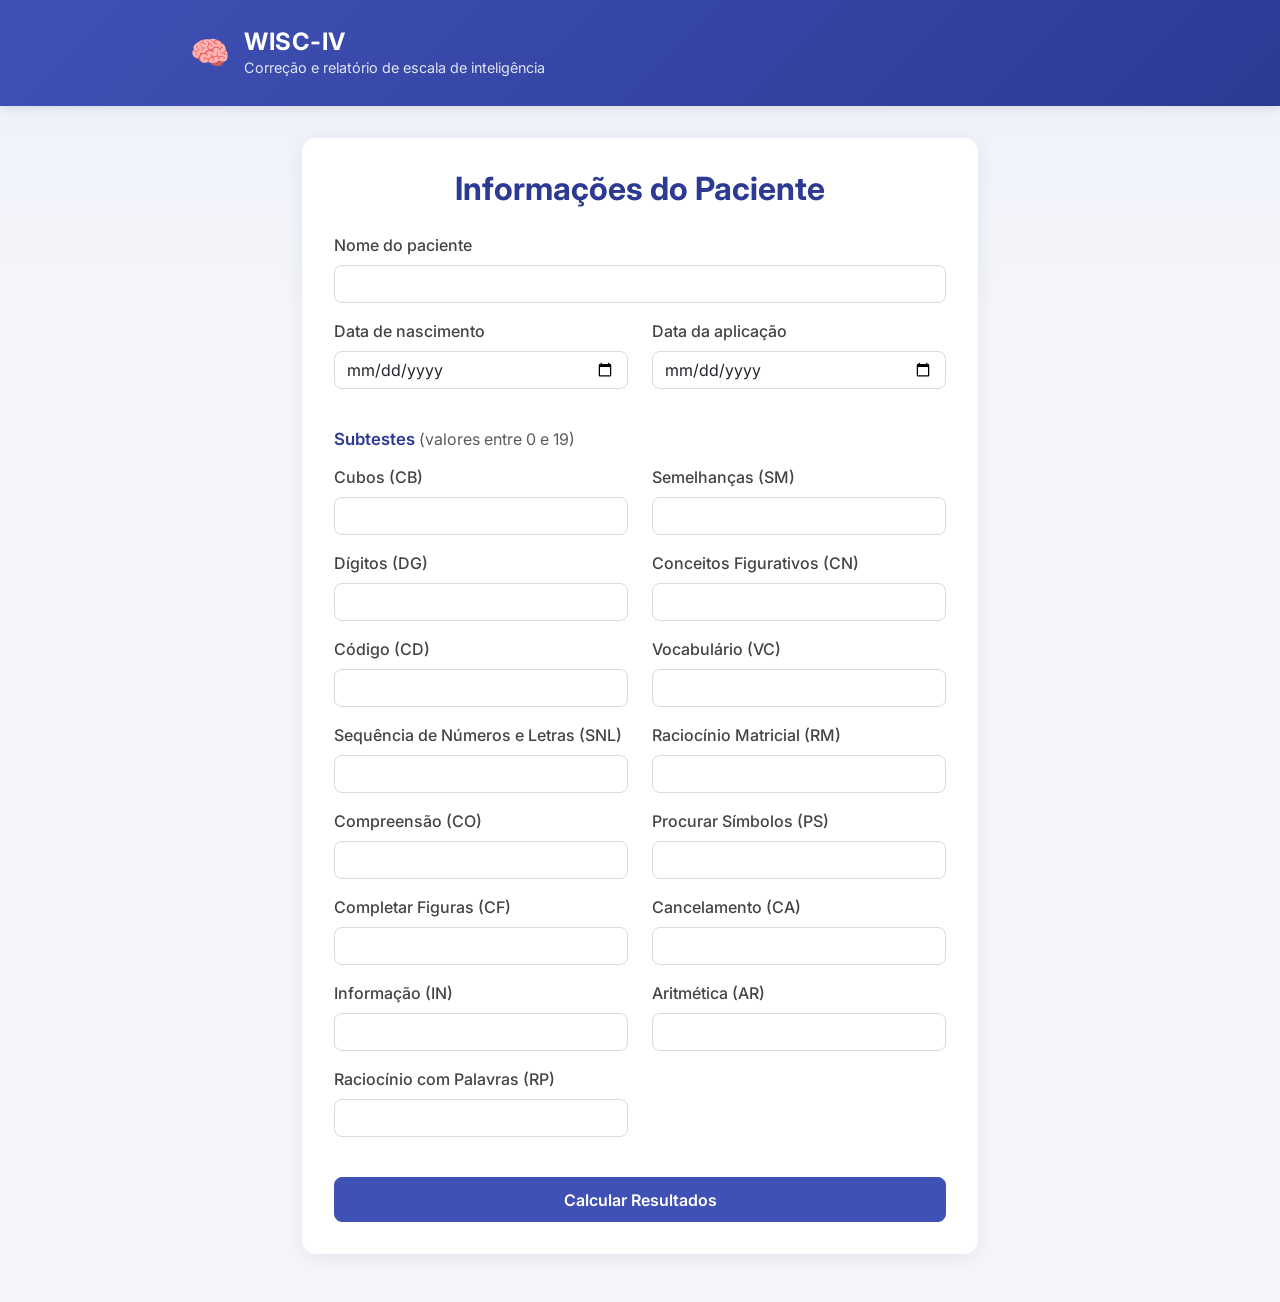
<file: static-app/index.html>
<!DOCTYPE html>
<html lang="pt-BR">
<head>
  <meta charset="UTF-8">
  <meta name="viewport" content="width=device-width, initial-scale=1">
  <title>Teste WISC-IV</title>
  <link href="https://cdn.jsdelivr.net/npm/bootstrap@5.3.3/dist/css/bootstrap.min.css" rel="stylesheet">
  <link href="https://fonts.googleapis.com/css2?family=Inter:wght@400;500;600;700&display=swap" rel="stylesheet">
  <link rel="stylesheet" href="style.css">
</head>
<body>

<header class="app-header">
  <div class="app-header-inner">
    <span class="app-header-icon">🧠</span>
    <div>
      <h1 class="app-header-title">WISC-IV</h1>
      <p class="app-header-subtitle">Correção e relatório de escala de inteligência</p>
    </div>
  </div>
</header>

<div class="container app-container">

  <!-- ===================== FORMULÁRIO ===================== -->
  <div id="secao-formulario" class="app-card">
    <h2 class="section-title text-center mb-4">Informações do Paciente</h2>

    <form id="form-wisc">

      <div class="mb-3">
        <label for="nome" class="form-label">Nome do paciente</label>
        <input type="text" class="form-control" id="nome" name="nome" required>
      </div>

      <div class="row">
        <div class="col-md-6 mb-3">
          <label for="nascimento" class="form-label">Data de nascimento</label>
          <input type="date" class="form-control" id="nascimento" name="nascimento" required>
        </div>

        <div class="col-md-6 mb-3">
          <label for="data_apli" class="form-label">Data da aplicação</label>
          <input type="date" class="form-control" id="data_apli" name="data_apli" required>
        </div>
      </div>

      <h3 class="subsection-title mt-4 mb-3">Subtestes <span class="text-muted fw-normal fs-6">(valores entre 0 e 19)</span></h3>

      <div class="row">
        <div class="col-sm-6 mb-3">
          <label class="form-label">Cubos (CB)</label>
          <input type="number" class="form-control" name="CB">
        </div>

        <div class="col-sm-6 mb-3">
          <label class="form-label">Semelhanças (SM)</label>
          <input type="number" class="form-control" name="SM">
        </div>

        <div class="col-sm-6 mb-3">
          <label class="form-label">Dígitos (DG)</label>
          <input type="number" class="form-control" name="DG">
        </div>

        <div class="col-sm-6 mb-3">
          <label class="form-label">Conceitos Figurativos (CN)</label>
          <input type="number" class="form-control" name="CN">
        </div>

        <div class="col-sm-6 mb-3">
          <label class="form-label">Código (CD)</label>
          <input type="number" class="form-control" name="CD">
        </div>

        <div class="col-sm-6 mb-3">
          <label class="form-label">Vocabulário (VC)</label>
          <input type="number" class="form-control" name="VC">
        </div>

        <div class="col-sm-6 mb-3">
          <label class="form-label">Sequência de Números e Letras (SNL)</label>
          <input type="number" class="form-control" name="SNL">
        </div>

        <div class="col-sm-6 mb-3">
          <label class="form-label">Raciocínio Matricial (RM)</label>
          <input type="number" class="form-control" name="RM">
        </div>

        <div class="col-sm-6 mb-3">
          <label class="form-label">Compreensão (CO)</label>
          <input type="number" class="form-control" name="CO">
        </div>

        <div class="col-sm-6 mb-3">
          <label class="form-label">Procurar Símbolos (PS)</label>
          <input type="number" class="form-control" name="PS">
        </div>

        <div class="col-sm-6 mb-3">
          <label class="form-label">Completar Figuras (CF)</label>
          <input type="number" class="form-control" name="CF">
        </div>

        <div class="col-sm-6 mb-3">
          <label class="form-label">Cancelamento (CA)</label>
          <input type="number" class="form-control" name="CA">
        </div>

        <div class="col-sm-6 mb-3">
          <label class="form-label">Informação (IN)</label>
          <input type="number" class="form-control" name="IN">
        </div>

        <div class="col-sm-6 mb-3">
          <label class="form-label">Aritmética (AR)</label>
          <input type="number" class="form-control" name="AR">
        </div>

        <div class="col-sm-6 mb-3">
          <label class="form-label">Raciocínio com Palavras (RP)</label>
          <input type="number" class="form-control" name="RP">
        </div>
      </div>

      <div id="erro" class="alert alert-danger d-none" role="alert"></div>

      <div class="mt-4">
        <button type="submit" class="btn btn-primary w-100">Calcular Resultados</button>
      </div>

    </form>
  </div>

  <!-- ===================== RESULTADO ===================== -->
  <div id="secao-resultado" class="app-card d-none" style="max-width: 900px; margin: 0 auto;">

    <h2 class="section-title text-center mb-2">Resultado</h2>

    <h3 class="subsection-title text-center mt-4">Identificação</h3>
    <table class="table table-bordered w-75 mx-auto">
      <tbody>
        <tr><td><strong>Nome:</strong> <span id="r-nome"></span></td></tr>
        <tr><td><strong>DN:</strong> <span id="r-nascimento"></span></td></tr>
        <tr><td><strong>Data de Avaliação:</strong> <span id="r-data-apli"></span></td></tr>
        <tr><td><strong>Idade no momento da aplicação:</strong> <span id="r-idade"></span></td></tr>
      </tbody>
    </table>

    <h3 class="subsection-title text-center mt-5">Subtestes</h3>
    <table class="table table-striped table-bordered w-75 mx-auto text-center">
      <thead class="table-dark">
        <tr>
          <th scope="col">Subteste</th>
          <th scope="col">Pontos Brutos</th>
          <th scope="col">Pontos Ponderados</th>
        </tr>
      </thead>
      <tbody id="r-subtestes">
      </tbody>
    </table>

    <h3 class="subsection-title text-center mt-5">Soma dos Pontos Ponderados</h3>
    <table class="table table-bordered w-50 mx-auto text-center">
      <tbody id="r-somas">
      </tbody>
    </table>

    <h3 class="subsection-title text-center mt-5">Conversão em Pontos Compostos</h3>
    <table class="table table-bordered table-hover w-100 text-center">
      <thead class="table-dark">
        <tr>
          <th>Escala</th>
          <th>Soma dos PP</th>
          <th>Pontos Compostos</th>
          <th>Rank Percentil</th>
          <th>Intervalo de Confiança 95%</th>
        </tr>
      </thead>
      <tbody id="r-pc">
      </tbody>
    </table>

    <div class="text-center my-4">
      <button id="btn-relatorio-pdf" class="btn btn-primary me-2">📄 Gerar Relatório PDF</button>
      <button id="btn-novo-calculo" class="btn btn-outline-secondary">Novo Cálculo</button>
    </div>

  </div>

</div>

<script src="script.js"></script>
</body>
</html>
</file>
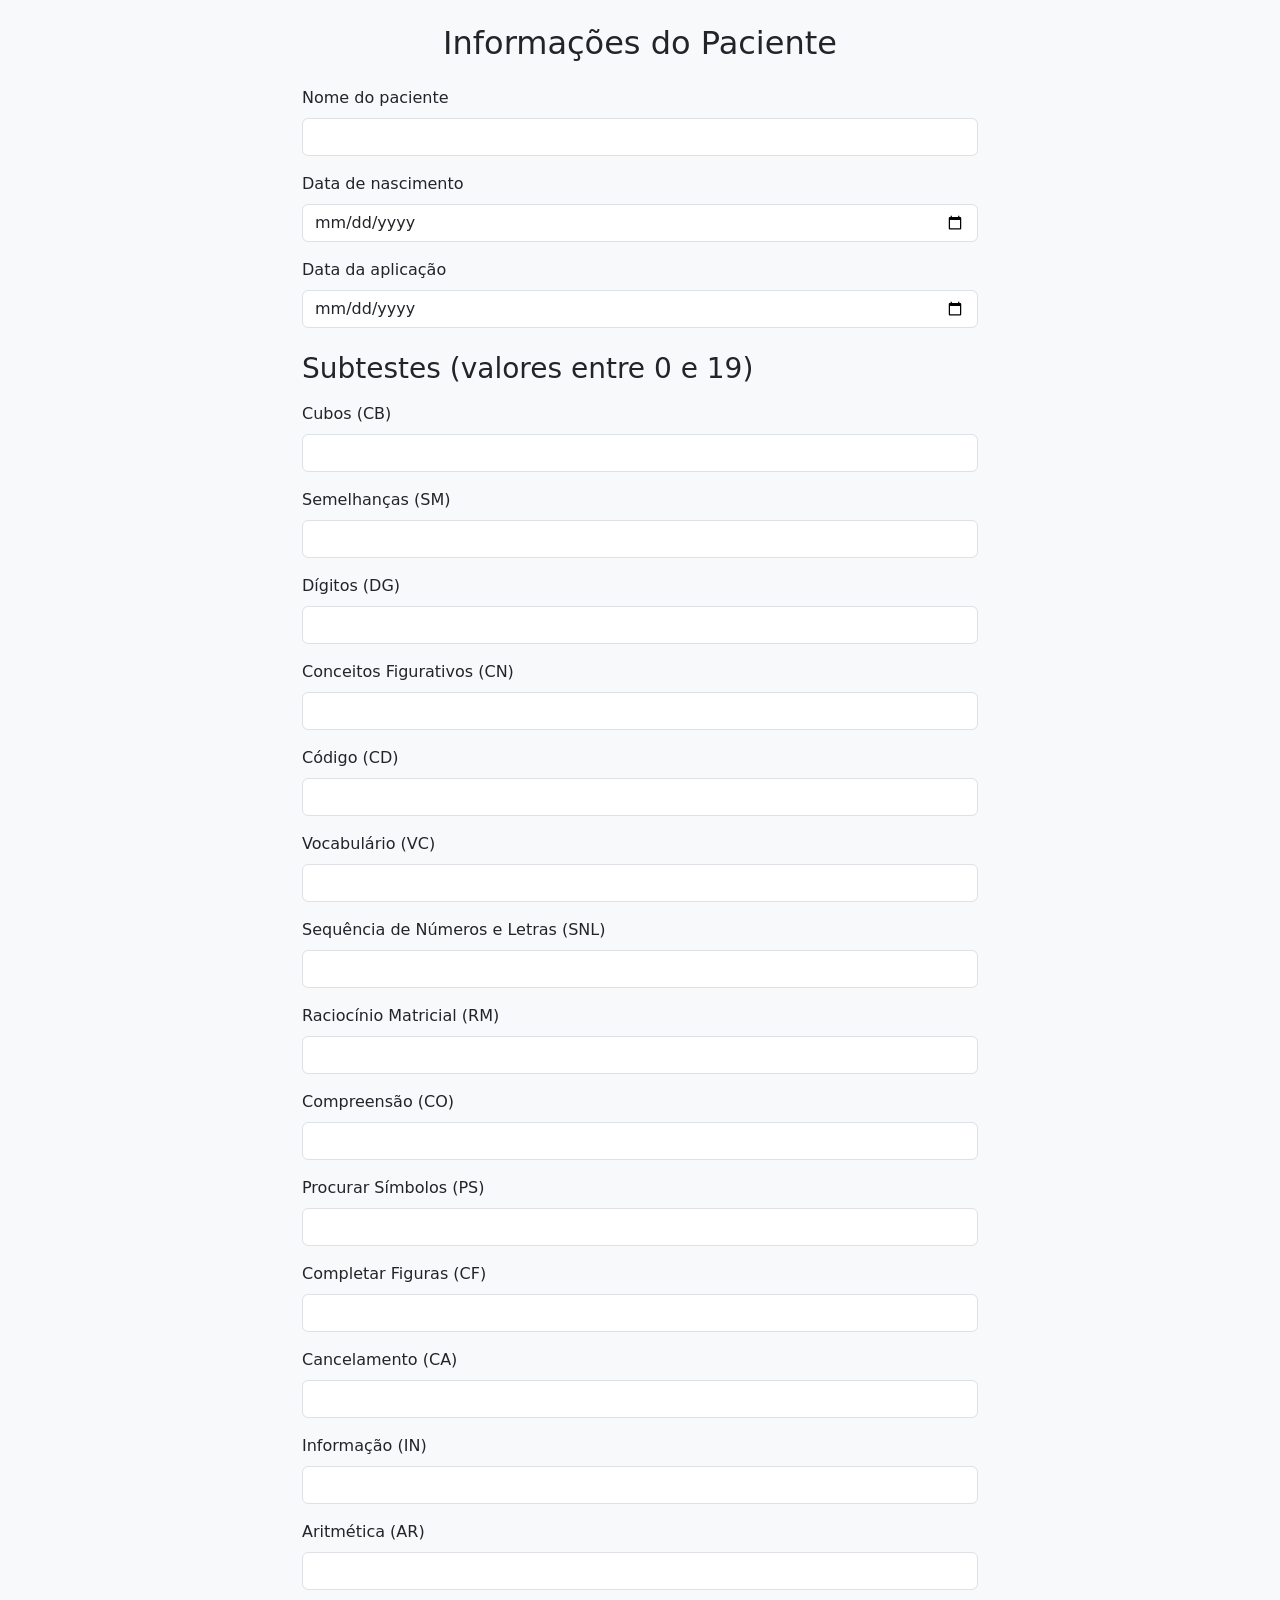
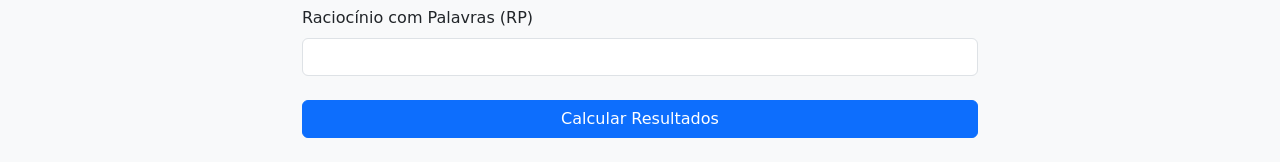
<file: templates/index.html>
<!DOCTYPE html>
<html lang="pt-BR">
<head>
  <meta charset="UTF-8">
  <title>Teste WISC-IV</title>
  <link href="https://cdn.jsdelivr.net/npm/bootstrap@5.3.3/dist/css/bootstrap.min.css" rel="stylesheet">
</head>
<body class="bg-light py-4">

<div class="container" style="max-width: 700px;">
  <h2 class="mb-4 text-center">Informações do Paciente</h2>

  <form id="form-wisc" action="/calcular" method="post">

    <div class="mb-3">
      <label for="nome" class="form-label">Nome do paciente</label>
      <input type="text" class="form-control" id="nome" name="nome" required>
    </div>

    <div class="mb-3">
      <label for="nascimento" class="form-label">Data de nascimento</label>
      <input type="date" class="form-control" id="nascimento" name="nascimento" required>
    </div>

    <div class="mb-3">
      <label for="data_apli" class="form-label">Data da aplicação</label>
      <input type="date" class="form-control" id="data_apli" name="data_apli" required>
    </div>

    <div id="idade" class="mb-4"></div>

    <h3 class="mt-4 mb-3">Subtestes (valores entre 0 e 19)</h3>

    <!-- Subtestes em uma coluna -->
    <div class="mb-3">
      <label class="form-label">Cubos (CB)</label>
      <input type="number" class="form-control" name="CB">
    </div>

    <div class="mb-3">
      <label class="form-label">Semelhanças (SM)</label>
      <input type="number" class="form-control" name="SM">
    </div>

    <div class="mb-3">
      <label class="form-label">Dígitos (DG)</label>
      <input type="number" class="form-control" name="DG">
    </div>

    <div class="mb-3">
      <label class="form-label">Conceitos Figurativos (CN)</label>
      <input type="number" class="form-control" name="CN">
    </div>

    <div class="mb-3">
      <label class="form-label">Código (CD)</label>
      <input type="number" class="form-control" name="CD">
    </div>

    <div class="mb-3">
      <label class="form-label">Vocabulário (VC)</label>
      <input type="number" class="form-control" name="VC">
    </div>

    <div class="mb-3">
      <label class="form-label">Sequência de Números e Letras (SNL)</label>
      <input type="number" class="form-control" name="SNL">
    </div>

    <div class="mb-3">
      <label class="form-label">Raciocínio Matricial (RM)</label>
      <input type="number" class="form-control" name="RM">
    </div>

    <div class="mb-3">
      <label class="form-label">Compreensão (CO)</label>
      <input type="number" class="form-control" name="CO">
    </div>

    <div class="mb-3">
      <label class="form-label">Procurar Símbolos (PS)</label>
      <input type="number" class="form-control" name="PS">
    </div>

    <div class="mb-3">
      <label class="form-label">Completar Figuras (CF)</label>
      <input type="number" class="form-control" name="CF">
    </div>

    <div class="mb-3">
      <label class="form-label">Cancelamento (CA)</label>
      <input type="number" class="form-control" name="CA">
    </div>

    <div class="mb-3">
      <label class="form-label">Informação (IN)</label>
      <input type="number" class="form-control" name="IN">
    </div>

    <div class="mb-3">
      <label class="form-label">Aritmética (AR)</label>
      <input type="number" class="form-control" name="AR">
    </div>

    <div class="mb-3">
      <label class="form-label">Raciocínio com Palavras (RP)</label>
      <input type="number" class="form-control" name="RP">
    </div>

    <div class="mt-4">
      <button type="submit" class="btn btn-primary w-100">Calcular Resultados</button>
    </div>

  </form>
</div>

</body>
</html>
</file>
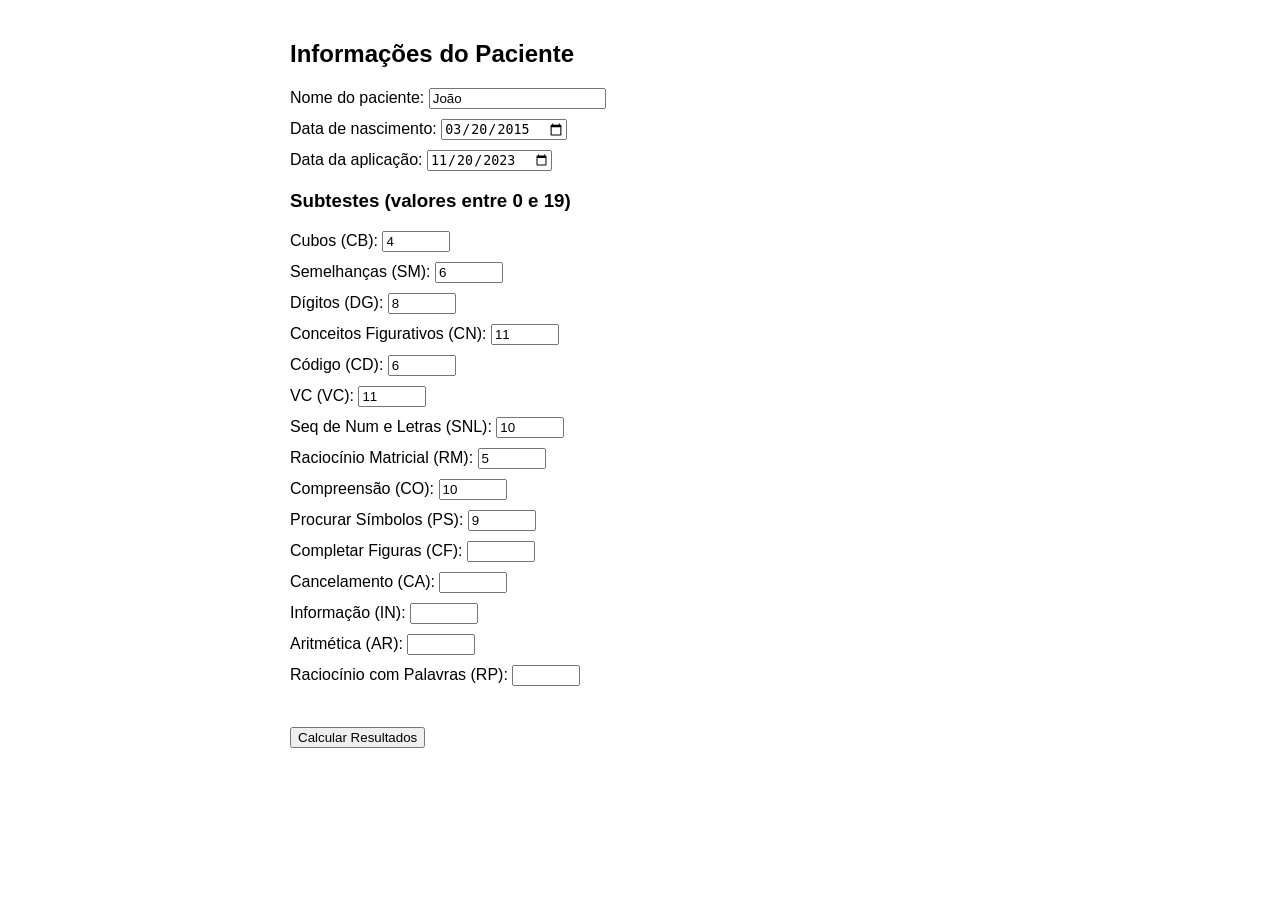
<file: templates/index_old.html>
<!DOCTYPE html>
<html lang="pt-BR">
<head>
  <meta charset="UTF-8">
  <title>Teste WISC-IV</title>
  <style>
    body { font-family: sans-serif; padding: 20px; max-width: 700px; margin: auto; }
    label { display: block; margin: 10px 0 5px; }
    input[type="number"] { width: 60px; }
  </style>
</head>
<body>

<h2>Informações do Paciente</h2>

<form id="form-wisc" action="/calcular" method="post">

  <!-- Campos de entrada (Nome, Data de nascimento, Data de aplicação) -->
  <label>Nome do paciente:
    <input type="text" id="nome" name="nome" value="João" required>
  </label>

  <label>Data de nascimento:
    <input type="date" id="nascimento" name="nascimento" value="2015-03-20" required>
  </label>

  <label>Data da aplicação:
    <input type="date" id="data_apli" name="data_apli" value="2023-11-20" required>
  </label>

  <div id="idade"></div>

  <!-- Subtestes -->
  <h3>Subtestes (valores entre 0 e 19)</h3>
  
  <label>Cubos (CB):
    <input type="number" name="CB" min="0" value="4" required>
  </label>

  <label>Semelhanças (SM):
    <input type="number" name="SM" min="0" value="6" required>
  </label>

  <label>Dígitos (DG):
    <input type="number" name="DG" min="0" value="8" required>
  </label>

  <label>Conceitos Figurativos (CN):
    <input type="number" name="CN" min="0" value="11" required>
  </label>

  <label>Código (CD):
    <input type="number" name="CD" min="0" value="6" required>
  </label>

  <label>VC (VC):
    <input type="number" name="VC" min="0" value="11" required>
  </label>

  <label>Seq de Num e Letras (SNL):
    <input type="number" name="SNL" min="0" value="10" required>
  </label>

  <label>Raciocínio Matricial (RM):
    <input type="number" name="RM" min="0" value="5" required>
  </label>

  <label>Compreensão (CO):
    <input type="number" name="CO" min="0" value="10" required>
  </label>

  <label>Procurar Símbolos (PS):
    <input type="number" name="PS" min="0" value="9" required>
  </label>

  <label>Completar Figuras (CF):
    <input type="number" name="CF" min="0" >
  </label>

  <label>Cancelamento (CA):
    <input type="number" name="CA" min="0" >
  </label>

  <label>Informação (IN):
    <input type="number" name="IN" min="0">
  </label>

  <label>Aritmética (AR):
    <input type="number" name="AR" min="0" >
  </label>

  <label>Raciocínio com Palavras (RP):
    <input type="number" name="RP" min="0" >
  </label>

  <!-- Botão para calcular os resultados -->
  <br><br>
  <button type="submit">Calcular Resultados</button>

</form>

</body>
</html>
</file>
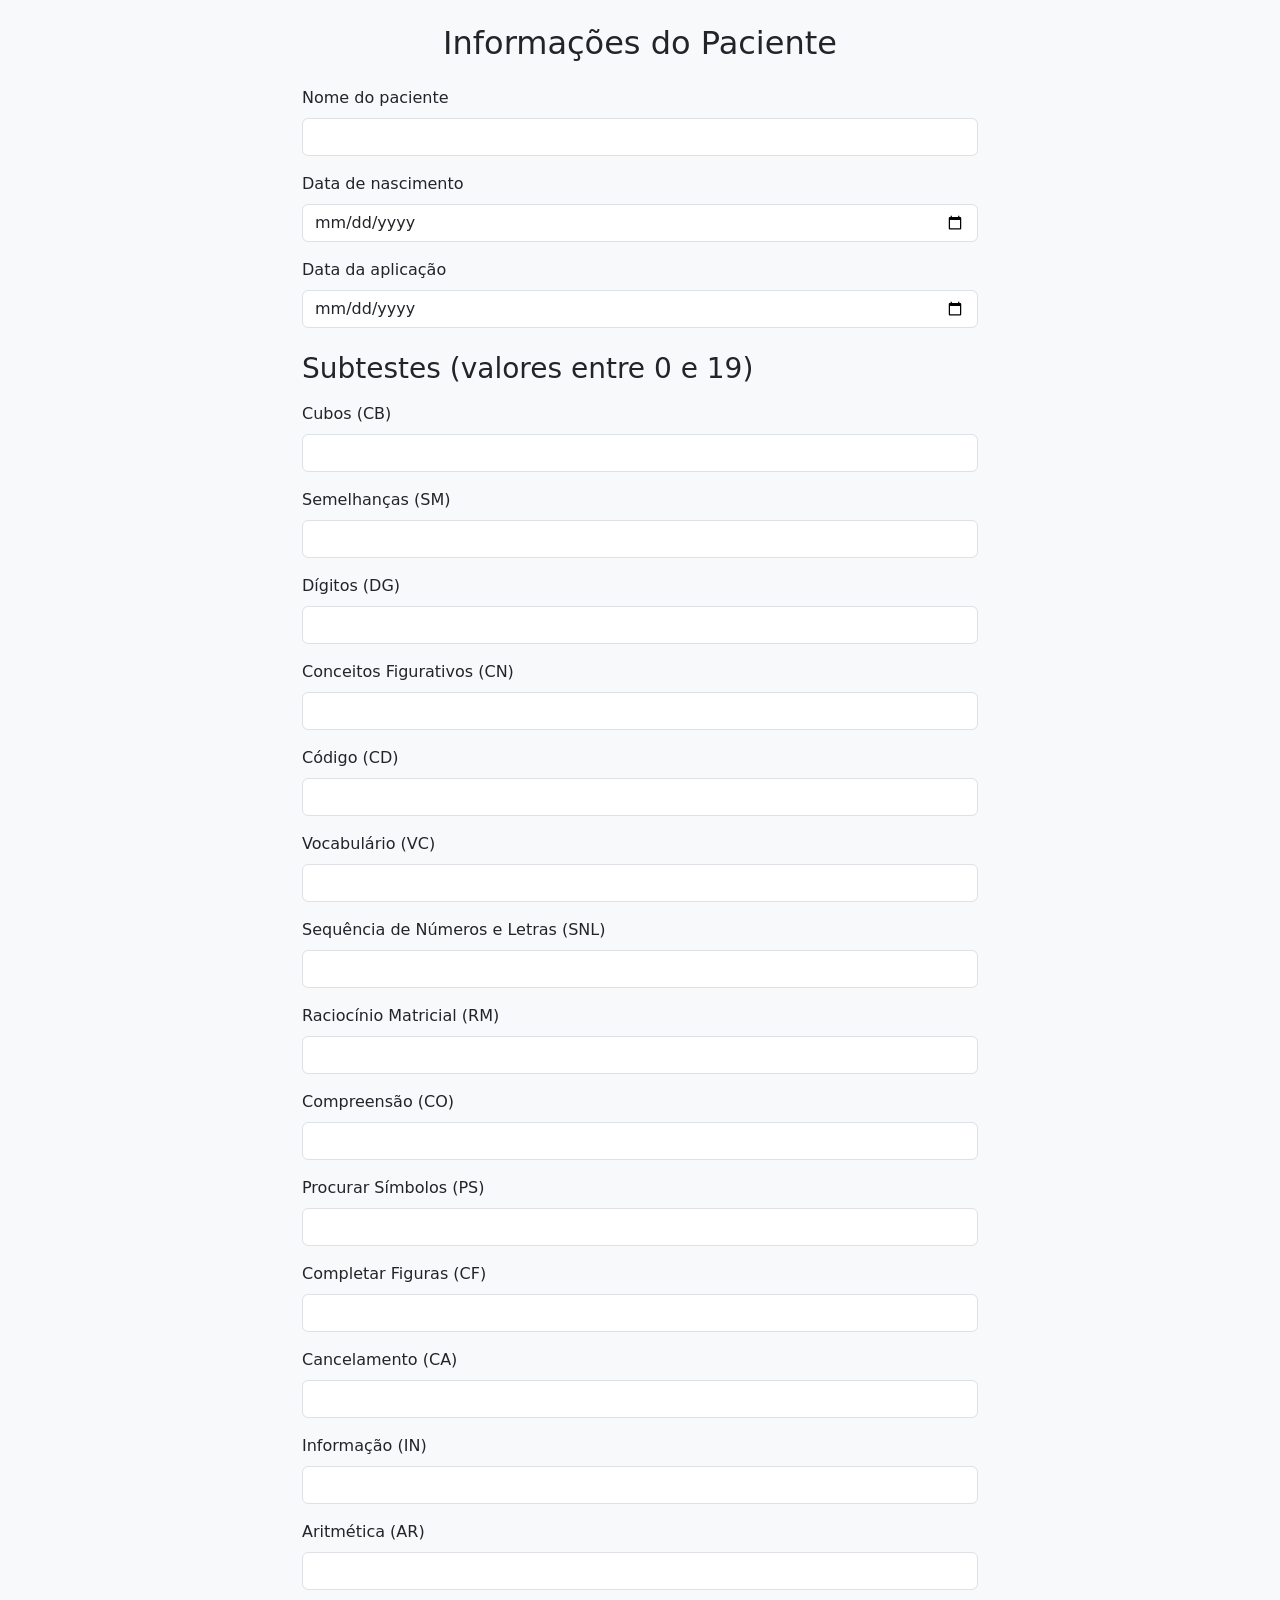
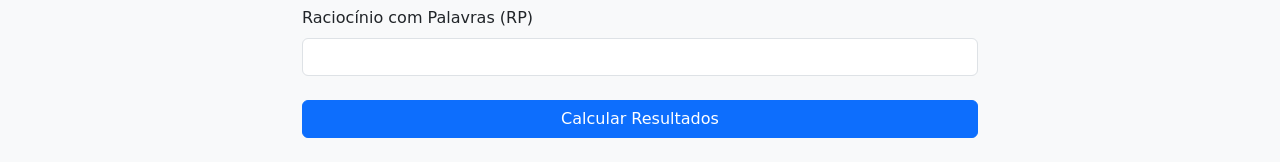
<file: templates/index_old2.html>
<!DOCTYPE html>
<html lang="pt-BR">
<head>
  <meta charset="UTF-8">
  <title>Teste WISC-IV</title>
  <link href="https://cdn.jsdelivr.net/npm/bootstrap@5.3.3/dist/css/bootstrap.min.css" rel="stylesheet">
</head>
<body class="bg-light py-4">

<div class="container" style="max-width: 700px;">
  <h2 class="mb-4 text-center">Informações do Paciente</h2>

  <form id="form-wisc" action="/calcular" method="post">

    <div class="mb-3">
      <label for="nome" class="form-label">Nome do paciente</label>
      <input type="text" class="form-control" id="nome" name="nome" required>
    </div>

    <div class="mb-3">
      <label for="nascimento" class="form-label">Data de nascimento</label>
      <input type="date" class="form-control" id="nascimento" name="nascimento" required>
    </div>

    <div class="mb-3">
      <label for="data_apli" class="form-label">Data da aplicação</label>
      <input type="date" class="form-control" id="data_apli" name="data_apli" required>
    </div>

    <div id="idade" class="mb-4"></div>

    <h3 class="mt-4 mb-3">Subtestes (valores entre 0 e 19)</h3>

    <!-- Subtestes em uma coluna -->
    <div class="mb-3">
      <label class="form-label">Cubos (CB)</label>
      <input type="number" class="form-control" name="CB" min="0" required>
    </div>

    <div class="mb-3">
      <label class="form-label">Semelhanças (SM)</label>
      <input type="number" class="form-control" name="SM" min="0" required>
    </div>

    <div class="mb-3">
      <label class="form-label">Dígitos (DG)</label>
      <input type="number" class="form-control" name="DG" min="0" required>
    </div>

    <div class="mb-3">
      <label class="form-label">Conceitos Figurativos (CN)</label>
      <input type="number" class="form-control" name="CN" min="0" required>
    </div>

    <div class="mb-3">
      <label class="form-label">Código (CD)</label>
      <input type="number" class="form-control" name="CD" min="0" required>
    </div>

    <div class="mb-3">
      <label class="form-label">Vocabulário (VC)</label>
      <input type="number" class="form-control" name="VC" min="0" required>
    </div>

    <div class="mb-3">
      <label class="form-label">Sequência de Números e Letras (SNL)</label>
      <input type="number" class="form-control" name="SNL" min="0" required>
    </div>

    <div class="mb-3">
      <label class="form-label">Raciocínio Matricial (RM)</label>
      <input type="number" class="form-control" name="RM" min="0" required>
    </div>

    <div class="mb-3">
      <label class="form-label">Compreensão (CO)</label>
      <input type="number" class="form-control" name="CO" min="0" required>
    </div>

    <div class="mb-3">
      <label class="form-label">Procurar Símbolos (PS)</label>
      <input type="number" class="form-control" name="PS" min="0" required>
    </div>

    <div class="mb-3">
      <label class="form-label">Completar Figuras (CF)</label>
      <input type="number" class="form-control" name="CF" min="0">
    </div>

    <div class="mb-3">
      <label class="form-label">Cancelamento (CA)</label>
      <input type="number" class="form-control" name="CA" min="0">
    </div>

    <div class="mb-3">
      <label class="form-label">Informação (IN)</label>
      <input type="number" class="form-control" name="IN" min="0">
    </div>

    <div class="mb-3">
      <label class="form-label">Aritmética (AR)</label>
      <input type="number" class="form-control" name="AR" min="0">
    </div>

    <div class="mb-3">
      <label class="form-label">Raciocínio com Palavras (RP)</label>
      <input type="number" class="form-control" name="RP" min="0">
    </div>

    <div class="mt-4">
      <button type="submit" class="btn btn-primary w-100">Calcular Resultados</button>
    </div>

  </form>
</div>

</body>
</html>
</file>
<file: static-app/style.css>
:root {
  --brand: #3f51b5;
  --brand-dark: #2c3a94;
  --brand-light: #eef0fb;
}

body {
  font-family: "Inter", -apple-system, BlinkMacSystemFont, "Segoe UI", Roboto, sans-serif;
  background: linear-gradient(180deg, var(--brand-light) 0%, #f5f6fa 320px, #f5f6fa 100%);
  min-height: 100vh;
  margin: 0;
  padding-bottom: 3rem;
}

/* ---------- Cabeçalho ---------- */

.app-header {
  background: linear-gradient(135deg, var(--brand) 0%, var(--brand-dark) 100%);
  color: #fff;
  padding: 1.75rem 1rem;
  box-shadow: 0 2px 10px rgba(0, 0, 0, .12);
}

.app-header-inner {
  max-width: 900px;
  margin: 0 auto;
  display: flex;
  align-items: center;
  gap: .9rem;
}

.app-header-icon {
  font-size: 2rem;
  line-height: 1;
}

.app-header-title {
  font-size: 1.5rem;
  font-weight: 700;
  margin: 0;
  letter-spacing: .02em;
}

.app-header-subtitle {
  margin: 0;
  font-size: .9rem;
  opacity: .85;
}

/* ---------- Layout geral ---------- */

.app-container {
  max-width: 700px;
  margin-top: 2rem;
}

.app-card {
  background: #fff;
  border-radius: 14px;
  box-shadow: 0 4px 20px rgba(30, 34, 90, .08);
  padding: 2rem;
}

#secao-resultado.app-card {
  max-width: 900px;
}

.section-title {
  color: var(--brand-dark);
  font-weight: 700;
}

.subsection-title {
  color: var(--brand-dark);
  font-weight: 600;
  font-size: 1.05rem;
}

/* ---------- Formulário ---------- */

.form-label {
  font-weight: 500;
  color: #444;
}

.form-control {
  border-radius: 8px;
  border-color: #d7dae3;
}

.form-control:focus {
  border-color: var(--brand);
  box-shadow: 0 0 0 .2rem rgba(63, 81, 181, .15);
}

.btn-primary {
  background-color: var(--brand);
  border-color: var(--brand);
  border-radius: 8px;
  font-weight: 600;
  padding: .6rem 1.2rem;
}

.btn-primary:hover,
.btn-primary:focus {
  background-color: var(--brand-dark);
  border-color: var(--brand-dark);
}

.btn-outline-secondary {
  border-radius: 8px;
  font-weight: 600;
  padding: .6rem 1.2rem;
}

/* ---------- Tabelas de resultado ---------- */

#secao-resultado table {
  border-radius: 10px;
  overflow: hidden;
}

#secao-resultado thead.table-dark th {
  background-color: var(--brand-dark);
  border-color: var(--brand-dark);
}

#secao-resultado .table-secondary {
  background-color: var(--brand-light);
}

@media (max-width: 576px) {
  .app-card {
    padding: 1.25rem;
    border-radius: 10px;
  }

  .app-header-inner {
    gap: .6rem;
  }
}
</file>
